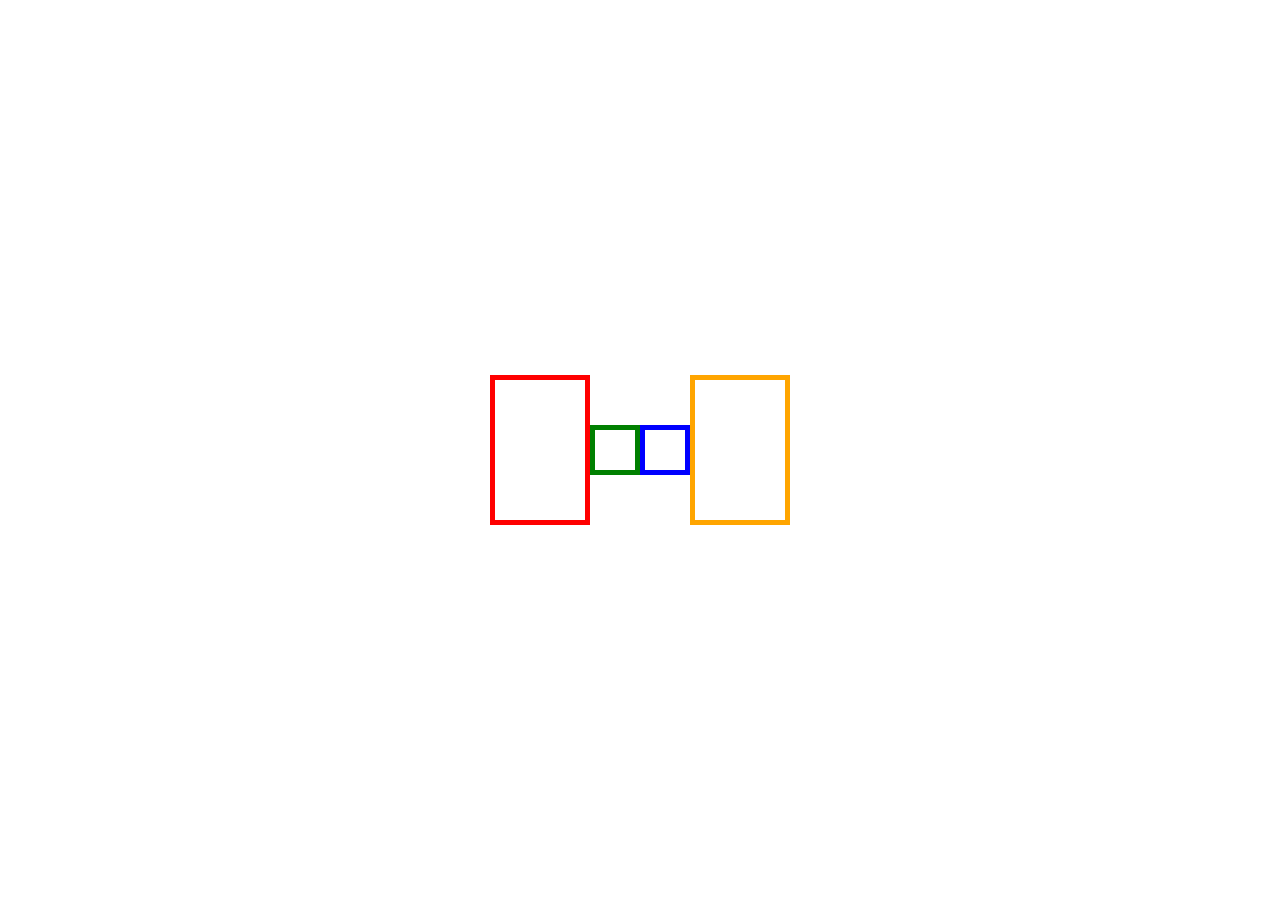
<file: CSS/index.html>
<!DOCTYPE html>
<html lang="en">
<head>
    <meta charset="UTF-8">
    <meta name="viewport" content="width=device-width, initial-scale=1.0">
    <link rel="stylesheet" href="./index.css">
    <title>Document</title>
</head>
<body>
    <div id="div1"></div>
    <div id="div2"></div>
    <div id="div3"></div>
    <div id="div4"></div>
</body>
</html>
</file>
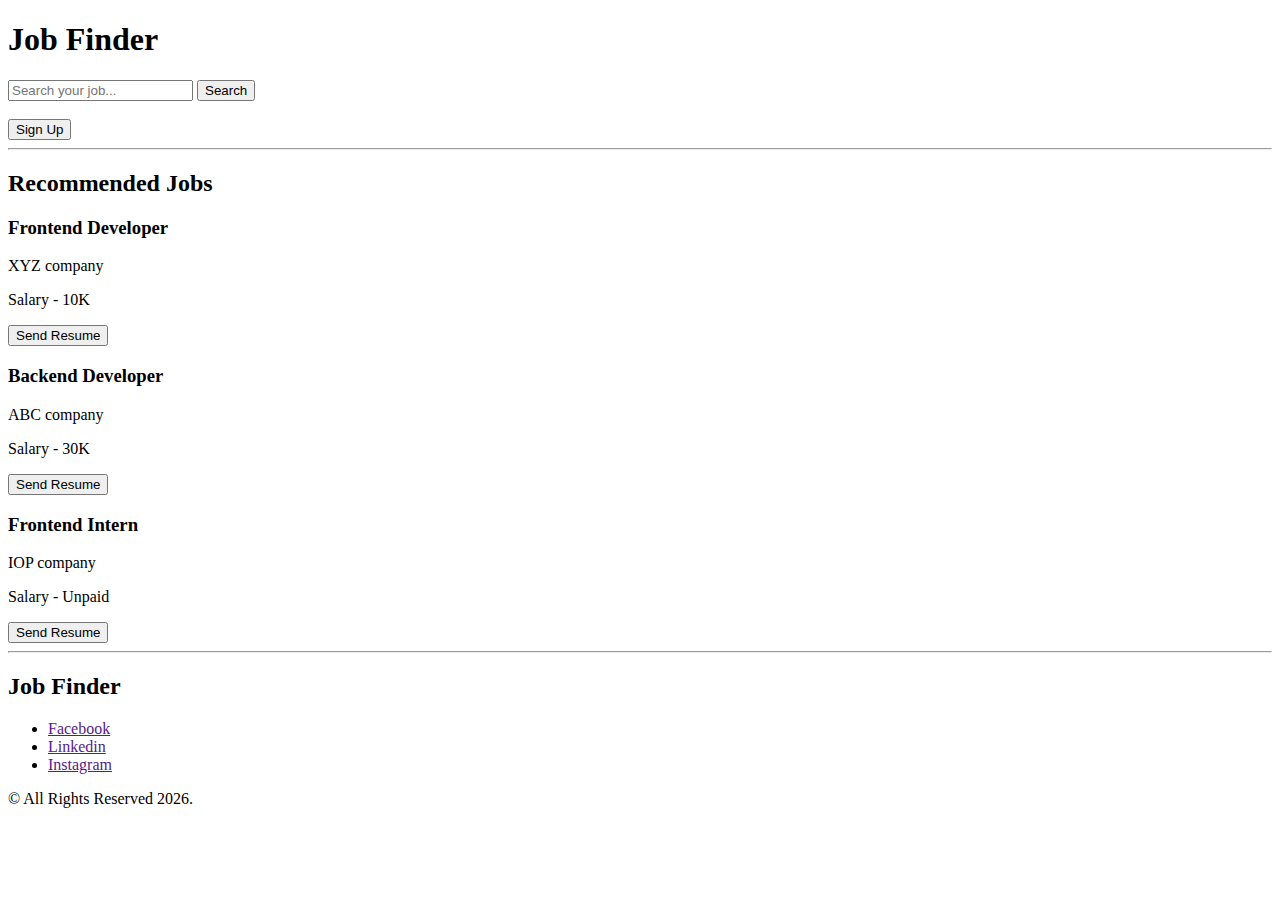
<file: JobPortal/index.html>
<!DOCTYPE html>
<html lang="en">
<head>
    <meta charset="UTF-8">
    <meta name="viewport" content="width=device-width, initial-scale=1.0">
    <title>Job Profile</title>
</head>
<body>
    <header>
        <nav>
            <h1>Job Finder</h1>
            <input type="search" name="search" id="search" placeholder="Search your job...">
            <button>Search</button>
            <br>
            <br>
            <button>Sign Up</button>
        </nav>
    </header>
    <hr>
    <main>
        <section>
            <h2>Recommended Jobs</h2>
            <article>
                <div>
                    <h3>Frontend Developer</h3>
                    <p>XYZ company</p>
                    <p>Salary - 10K</p>
                    <button>Send Resume</button>
                </div>
                <div>
                    <h3>Backend Developer</h3>
                    <p>ABC company</p>
                    <p>Salary - 30K</p>
                    <button>Send Resume</button>
                </div>
                <div>
                    <h3>Frontend Intern</h3>
                    <p>IOP company</p>
                    <p>Salary - Unpaid</p>
                    <button>Send Resume</button>
                </div>
            </article>
        </section>
    </main>
    <hr>
    <footer>
        <h2>Job Finder</h2>
        <ul>
            <li><a href="">Facebook</a></li>
            <li><a href="">Linkedin</a></li>
            <li><a href="">Instagram</a></li>
        </ul>
        <p>&copy; All Rights Reserved 2026.</p>
    </footer>
</body>
</html>
</file>
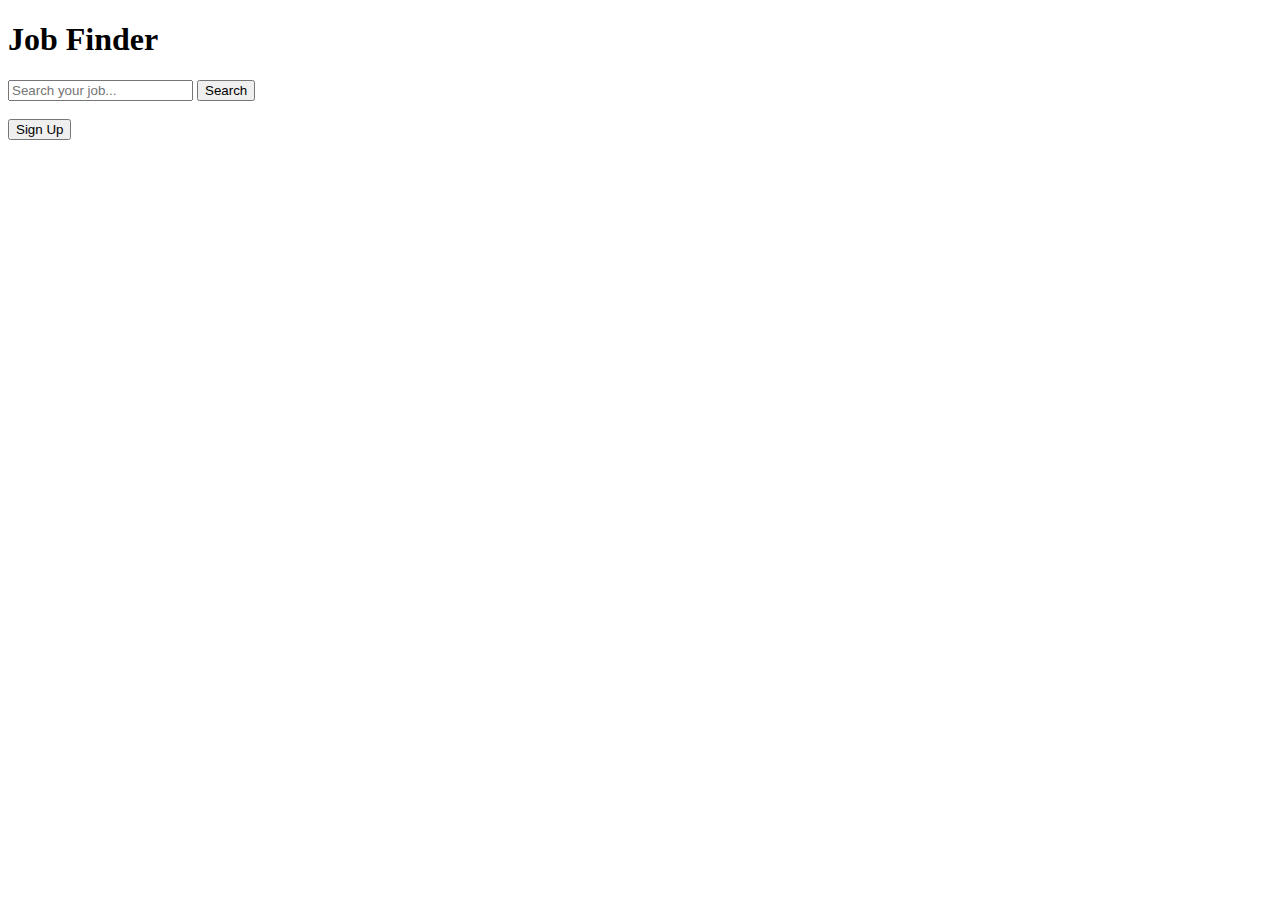
<file: JobProfile/index.html>
<!DOCTYPE html>
<html lang="en">
<head>
    <meta charset="UTF-8">
    <meta name="viewport" content="width=device-width, initial-scale=1.0">
    <title>Job Profile</title>
</head>
<body>
    <header>
        <nav>
            <h1>Job Finder</h1>
            <input type="search" name="search" id="search" placeholder="Search your job...">
            <button>Search</button>
            <br>
            <br>
            <button>Sign Up</button>
        </nav>
    </header>
</body>
</html>
</file>
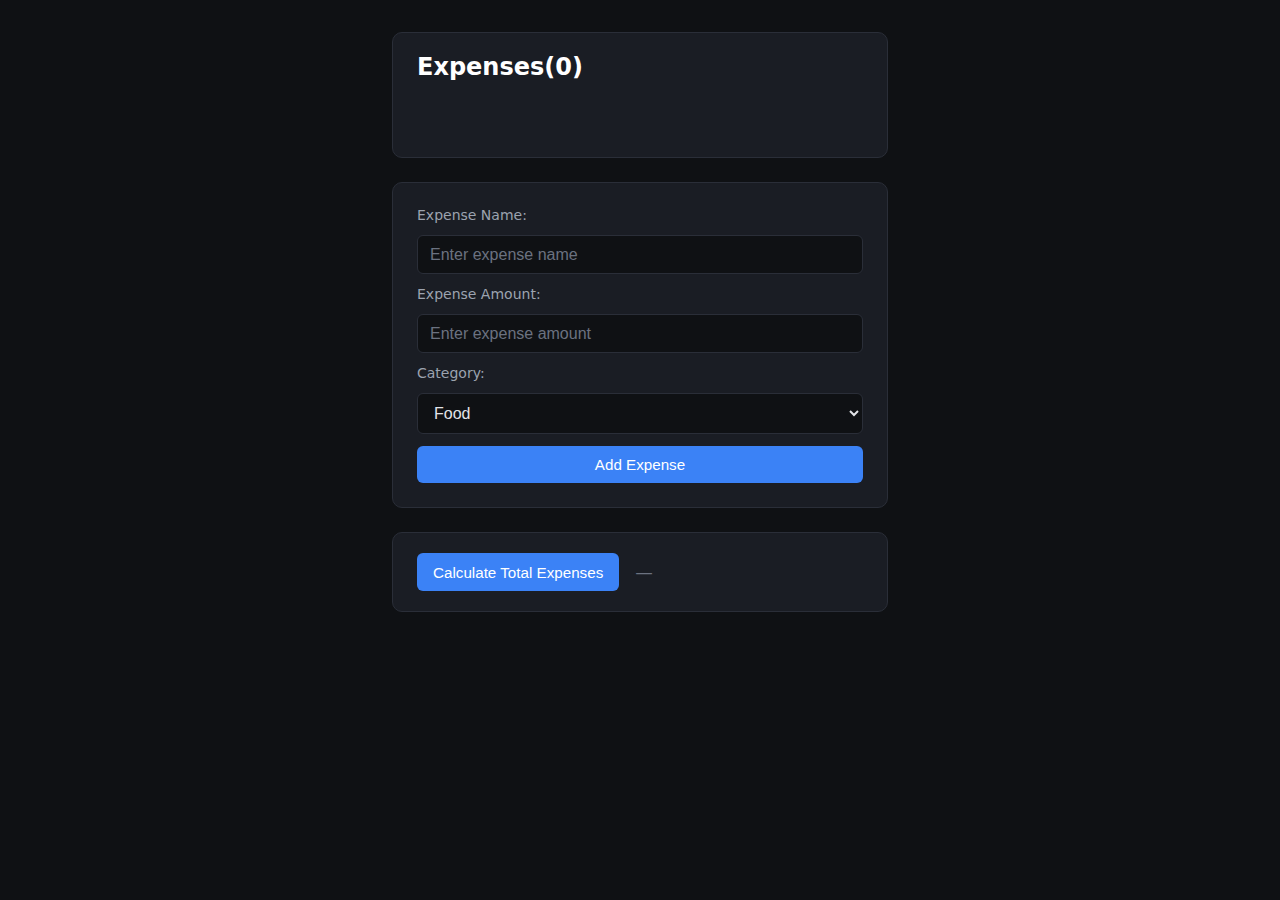
<file: LabMst/index.html>
<!DOCTYPE html>
<html lang="en">
<head>
    <meta charset="UTF-8">
    <meta name="viewport" content="width=device-width, initial-scale=1.0">
    <title>Expense Tracker</title>

    <link rel="stylesheet" href="./style.css">
</head>
<body>
    <article>
        <h1>Expenses(0)</h1>

        <div id="container">
        </div>
    </article>
    <Form id="form" onsubmit="addExpense(event)">
        <label for="name">Expense Name:</label>
        <input id="name" name="name" type="text" placeholder="Enter expense name" required>
        <label for="amount">Expense Amount:</label>
        <input id="amount" name="amount" type="number" placeholder="Enter expense amount" required>
        <label for="category">Category:</label>
        <select name="category" id="category">
            <option value="Food">Food</option>
            <option value="Travel">Travel</option>
            <option value="Shappong">Shopping</option>
        </select>
        <button type="submit">
            Add Expense
        </button>
    </Form>

    <article id="totalExpenses">
        <button onclick="calculateTotalExpenses()">Calculate Total Expenses</button>
        <p></p>
    </article>
    <script src="./script.js" />
</body>
</html>
</file>
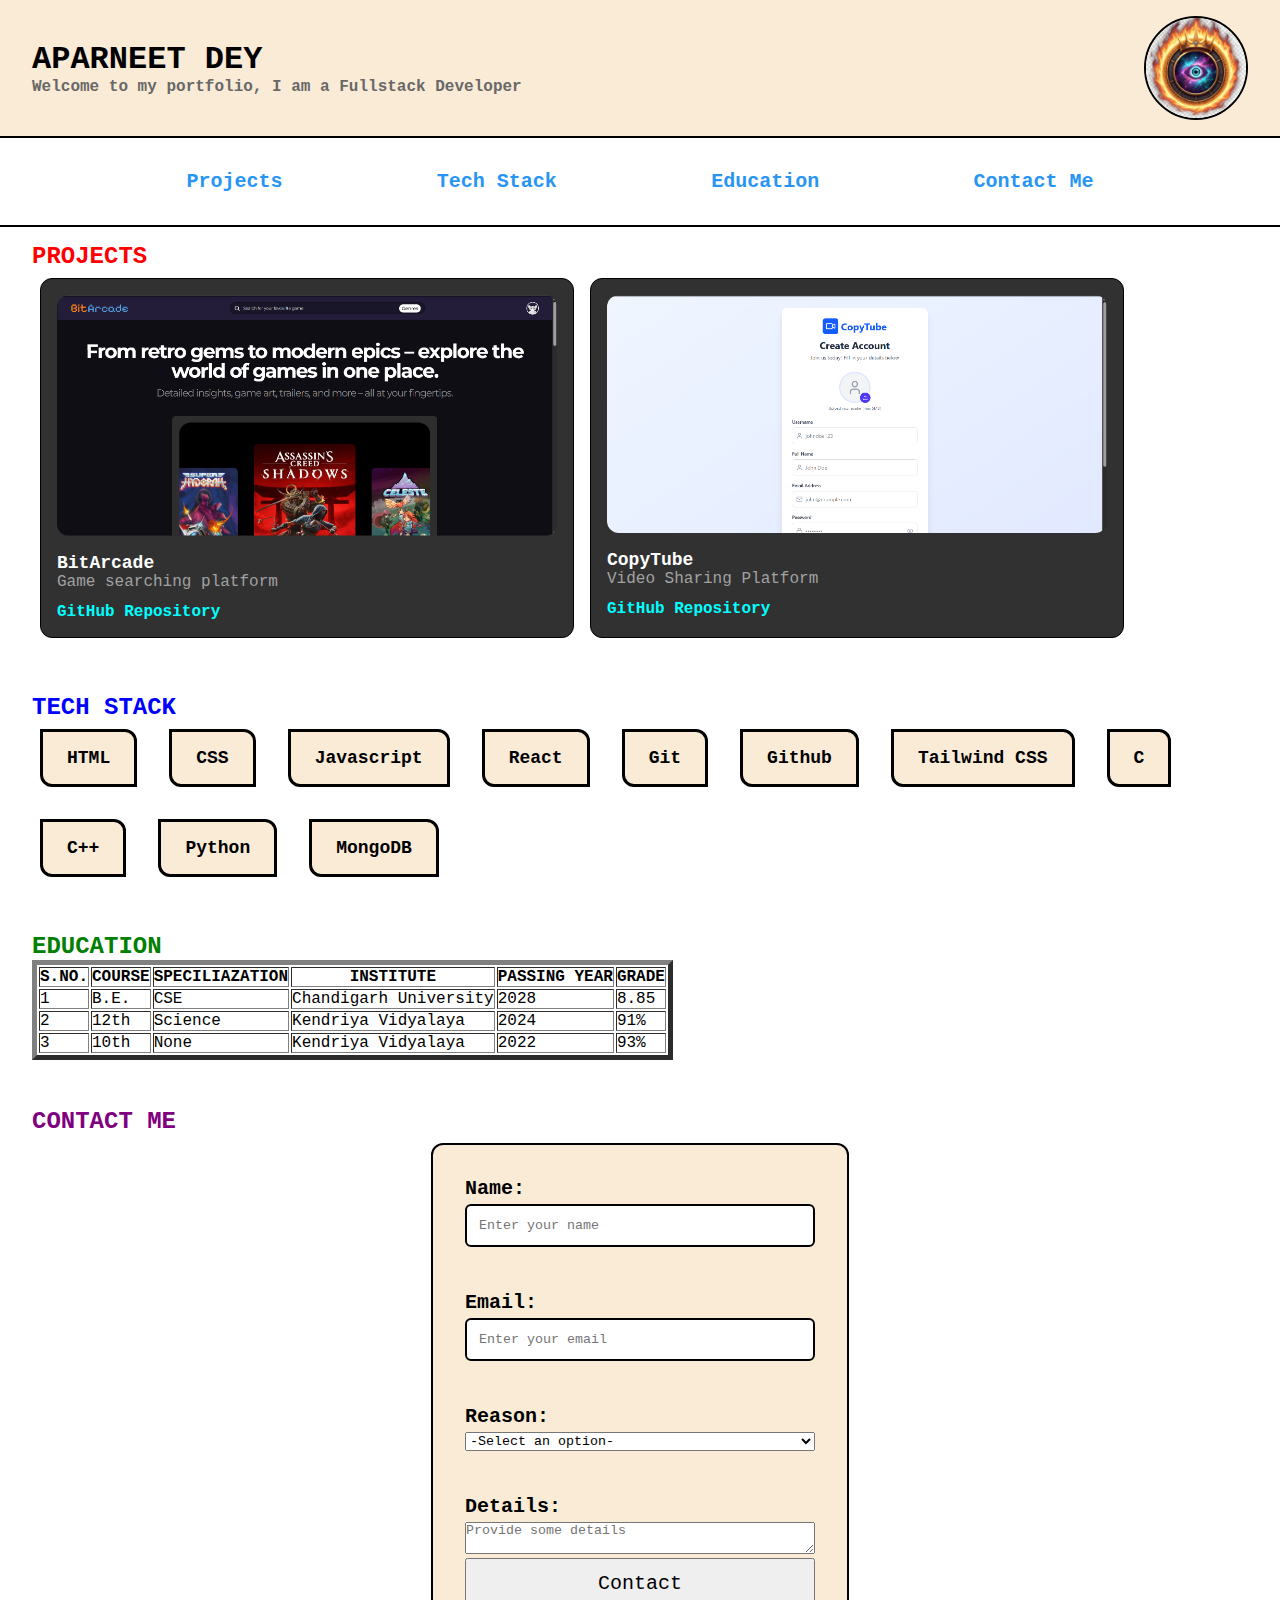
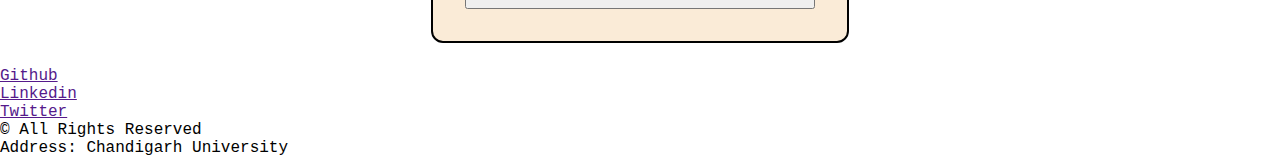
<file: Portfolio/index.html>
<!DOCTYPE html>
<html lang="en">

<head>
	<meta charset="UTF-8">
	<meta name="viewport" content="width=device-width, initial-scale=1.0">
	<title>Portfolio - Aparneet Dey</title>
	<link rel="stylesheet" href="./index.css">
</head>

<body>
	<header>
		<div>
			<h1>APARNEET DEY</h1>
			<p>Welcome to my portfolio, I am a Fullstack Developer</p>
		</div>
		<img src="./Gemini_Generated_Image_p6yrv9p6yrv9p6yr (2).png" alt="Profile">
	</header>
	<nav class="navbar">
		<a href="#projects">Projects</a>
		<a href="#tech">Tech Stack</a>
		<a href="#education">Education</a>
		<a href="#contact">Contact Me</a>
	</nav>
	<main>
		<section id="projects">
			<h2>PROJECTS</h2>
			<article class="projectContainer">
				<div class="projectCard">
					<img src="./image2.png" alt="bitarcade">
					<h3>BitArcade</h3>
					<p>Game searching platform</p>
					<a href="https://github.com/AparneetDey/BitArcade-v2" target="_blank">GitHub Repository</a>
				</div>
				<div class="projectCard">
					<img src="./image1.png" alt="copytube">
					<h3>CopyTube</h3>
					<p>Video Sharing Platform</p>
					<a href="https://github.com/AparneetDey/CopyTube" target="_blank">GitHub Repository</a>
				</div>
			</article>
		</section>
		<section id="tech">
			<h2>TECH STACK</h2>
			<ul class="stack">
				<li>HTML</li>
				<li>CSS</li>
				<li>Javascript</li>
				<li>React</li>
				<li>Git</li>
				<li>Github</li>
				<li>Tailwind CSS</li>
				<li>C</li>
				<li>C++</li>
				<li>Python</li>
				<li>MongoDB</li>
			</ul>
		</section>
		<section id="education">
			<h2>EDUCATION</h2>
			<table border="5">
				<thead>
					<tr>
						<th>S.NO.</th>
						<th>COURSE</th>
						<th>SPECILIAZATION</th>
						<th>INSTITUTE</th>
						<th>PASSING YEAR</th>
						<th>GRADE</th>
					</tr>
				</thead>
				<tbody>
					<tr>
						<td>1</td>
						<td>B.E.</td>
						<td>CSE</td>
						<td>Chandigarh University</td>
						<td>2028</td>
						<td>8.85</td>
					</tr>
					<tr>
						<td>2</td>
						<td>12th</td>
						<td>Science</td>
						<td>Kendriya Vidyalaya</td>
						<td>2024</td>
						<td>91%</td>
					</tr>
					<tr>
						<td>3</td>
						<td>10th</td>
						<td>None</td>
						<td>Kendriya Vidyalaya</td>
						<td>2022</td>
						<td>93%</td>
					</tr>
				</tbody>
			</table>
		</section>
		<section id="contact">
			<h2>CONTACT ME</h2>
			<article class="formContainer">
				<form>
					<label for="name">Name:</label>
					<input type="text" name="name" id="name" required placeholder="Enter your name">
					<br><br>
					<label for="email">Email:</label>
					<input type="email" name="email" id="email" required placeholder="Enter your email">
					<br><br>
					<label for="reason">Reason:</label>
					<select name="reason" id="reason">
						<option value="">-Select an option-</option>
						<option value="freelance">Freelance</option>
						<option value="jobOffer">Job Offer</option>
						<option value="training">Training</option>
					</select>
					<br><br>
					<label for="details">Details:</label>
					<textarea name="details" id="details" placeholder="Provide some details"></textarea>
					<button type="submit">Contact</button>
				</form>
			</article>
		</section>
	</main>
	<footer>
		<ul>
			<li><a href="">Github</a></li>
			<li><a href="">Linkedin</a></li>
			<li><a href="">Twitter</a></li>
		</ul>
		<div>
			<p>&copy; All Rights Reserved</p>
			<p>Address: Chandigarh University</p>
		</div>
	</footer>
</body>

</html>
</file>
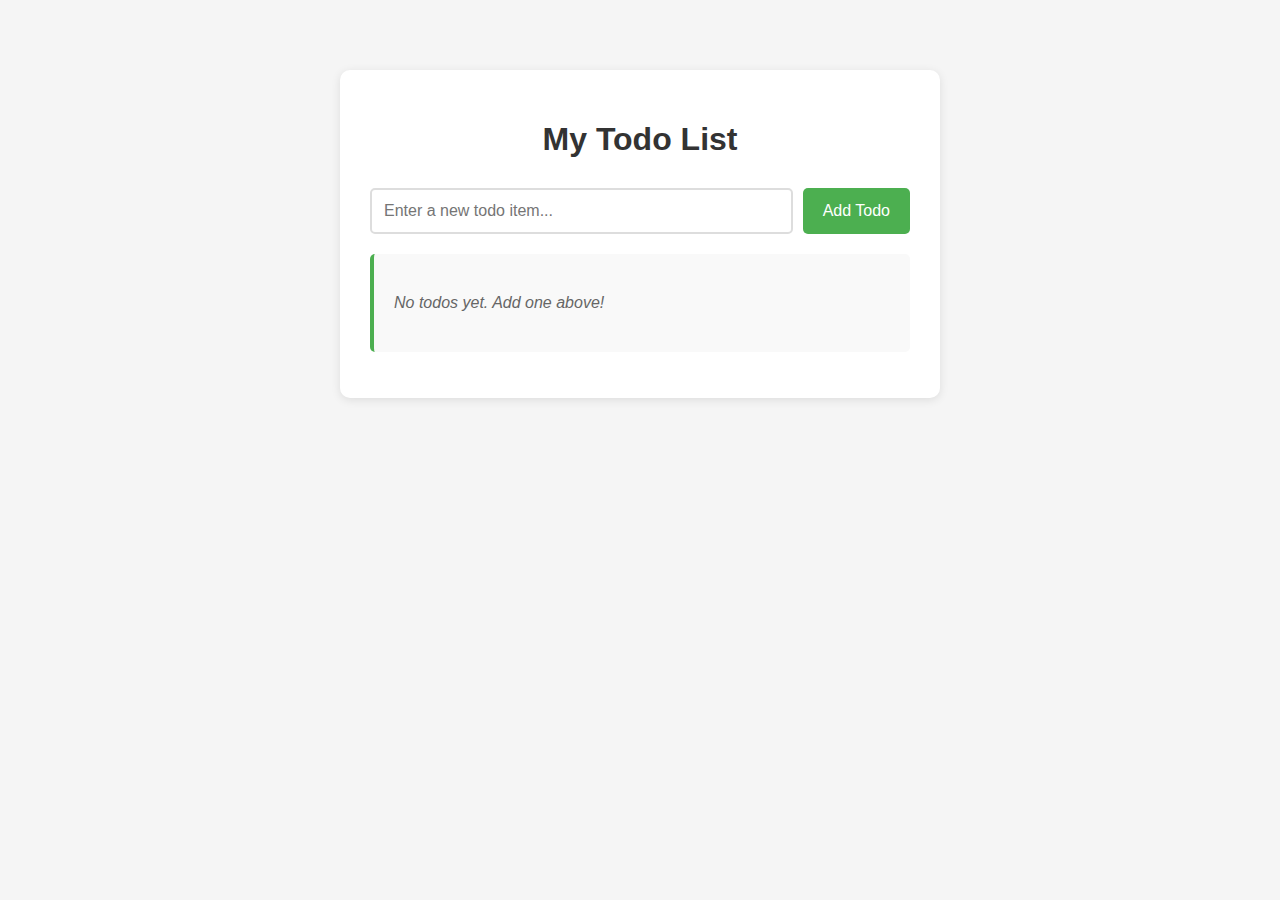
<file: Todo-list/index.html>
<!DOCTYPE html>
<html lang="en">
<head>
    <meta charset="UTF-8">
    <meta name="viewport" content="width=device-width, initial-scale=1.0">
    <title>Todo List</title>
    <style>
        body {
            font-family: Arial, sans-serif;
            max-width: 600px;
            margin: 50px auto;
            padding: 20px;
            background: #f5f5f5;
        }
        .container {
            background: white;
            padding: 30px;
            border-radius: 10px;
            box-shadow: 0 2px 10px rgba(0,0,0,0.1);
        }
        h1 {
            text-align: center;
            color: #333;
            margin-bottom: 30px;
        }
        .input-group {
            display: flex;
            gap: 10px;
            margin-bottom: 20px;
        }
        input[type="text"] {
            flex: 1;
            padding: 12px;
            border: 2px solid #ddd;
            border-radius: 5px;
            font-size: 16px;
        }
        button {
            padding: 12px 20px;
            background: #4CAF50;
            color: white;
            border: none;
            border-radius: 5px;
            cursor: pointer;
            font-size: 16px;
        }
        button:hover {
            background: #45a049;
        }
        .delete-btn {
            background: #f44336;
            padding: 6px 12px;
            font-size: 14px;
            margin-right: 6px;
        }
        .delete-btn:hover {
            background: #da190b;
        }
        .update-btn {
            background: #f4db36;
            padding: 6px 12px;
            font-size: 14px;
            color: black;
        }
        .update-btn:hover {
            background: #da9f0b;
        }
        ul {
            list-style: none;
            padding: 0;
        }
        li {
            display: flex;
            justify-content: space-between;
            align-items: center;
            padding: 15px;
            background: #f9f9f9;
            margin-bottom: 10px;
            border-radius: 5px;
            border-left: 4px solid #4CAF50;
        }
        .todo-text {
            flex: 1;
            font-size: 16px;
        }
        .empty-message {
            text-align: center;
            color: #666;
            font-style: italic;
            padding: 40px 20px;
        }
    </style>
</head>
<body>
    <div class="container">
        <h1>My Todo List</h1>

        <div class="input-group">
            <input type="text" id="todo-input" placeholder="Enter a new todo item..." maxlength="100">
            <button id="add-btn">Add Todo</button>
        </div>

        <ul id="todo-list">
            <li class="empty-message">No todos yet. Add one above!</li>
        </ul>
    </div>

    <script src="./index.js"></script>
</body>
</html>
</file>
<file: CSS/index.css>
* {
    margin: 0;
    padding: 0;
    box-sizing: border-box;
}

body, html {
    width: 100%;
    height: 100dvh;
    display: flex;
    justify-content: center;
    align-items: center;
}

#div1 {
    border: 5px solid red;
    width: 100px;
    height: 150px;
}

#div2 {
    border: 5px solid green;
    width: 50px;
    height: 50px;
}

#div3 {
    border: 5px solid blue;
    width: 50px;
    height: 50px;
}

#div4 {
    border: 5px solid orange;
    width: 100px;
    height:150px;
}
</file>
<file: LabMst/style.css>
* {
  box-sizing: border-box;
}

body {
  font-family: "Segoe UI", system-ui, sans-serif;
  max-width: 560px;
  margin: 0 auto;
  padding: 2rem;
  background: #0f1114;
  color: #e2e4e8;
  min-height: 100vh;
}

h1 {
  font-size: 1.5rem;
  font-weight: 600;
  margin: 0 0 1rem;
  color: #fff;
}

article {
  background: #1a1d24;
  border-radius: 10px;
  padding: 1.25rem 1.5rem;
  margin-bottom: 1.5rem;
  border: 1px solid #2a2e38;
}

.expense {
    display: flex;
    justify-content: space-between;
    align-items: center;
    gap: 8px;
}

.expense p {
    font-size: 14px;
}

#form {
  display: flex;
  flex-direction: column;
  gap: 0.75rem;
  background: #1a1d24;
  border-radius: 10px;
  padding: 1.5rem;
  margin-bottom: 1.5rem;
  border: 1px solid #2a2e38;
}

label {
  font-size: 0.875rem;
  font-weight: 500;
  color: #9ca3af;
}

input,
select {
  padding: 0.6rem 0.75rem;
  border-radius: 6px;
  border: 1px solid #2a2e38;
  background: #0f1114;
  color: #e2e4e8;
  font-size: 1rem;
}

input:focus,
select:focus {
  outline: none;
  border-color: #3b82f6;
  box-shadow: 0 0 0 2px rgba(59, 130, 246, 0.25);
}

input::placeholder {
  color: #6b7280;
}

button {
  padding: 0.65rem 1rem;
  border-radius: 6px;
  border: none;
  background: #3b82f6;
  color: #fff;
  font-weight: 500;
  font-size: 0.95rem;
  cursor: pointer;
  transition: background 0.15s ease;
}

button:hover {
  background: #2563eb;
}

button:active {
  transform: scale(0.98);
}

.delete {
    background: red;
}
.delete:hover {
    background: rgb(175, 0, 0);
}

.update {
    background: green;
}
.update:hover {
    background: rgb(0, 83, 0);
}

#totalExpenses {
  display: flex;
  align-items: center;
  gap: 1rem;
  flex-wrap: wrap;
}

#totalExpenses p {
  margin: 0;
  font-size: 1.1rem;
  font-weight: 600;
}

#totalExpenses p:empty::before {
  content: "—";
  color: #6b7280;
  font-weight: 400;
}

#container {
  min-height: 40px;
}
</file>
<file: Portfolio/index.css>
* {
    padding: 0;
    margin: 0;
    font-family: 'Courier New', Courier, monospace;
}

header {
    display: flex;
    justify-content: space-between;
    align-items: center;
    padding: 1rem 2rem;
    background-color: antiquewhite;
    border-bottom: 2px solid black;
}

header h1 {
    font-size: 2rem;
}

header img {
    max-width: 100px;
    border-radius: 1000px;
    border: 2px solid black ;
}

header p {
    font-weight: 600;
    color: rgb(104, 104, 104);
}

.navbar {
    padding: 2rem;
    display: flex;
    justify-content: space-evenly;
    flex-wrap: wrap;
    border-bottom: 2px solid black;
}

.navbar a {
    text-decoration: none;
    font-size: 20px;
    font-weight: 600;
    color: rgb(40, 149, 244);
    transition: all 100ms ease;
}
.navbar a:hover {
    color: rgb(0, 136, 255);
}

main {
    display: flex;
    flex-direction: column;
    gap: 3rem;
    padding: 1rem 2rem;
}

#projects h2 {
    color: red;
}

.projectContainer {
    display: flex;
    gap: 1rem;
    padding: 0.5rem;
}

.projectCard {
    border: 1px solid black;
    border-radius: 12px;
    padding: 1rem;
    background-color: rgb(49, 49, 49);
}

.projectCard img {
    max-width: 500px;
    border-radius: 12px;
}

.projectCard h3 {
    margin-top: 12px;
    font-size: 18px;
    font-weight: 600;
    color: white;
}

.projectCard p {
    color: rgb(161, 161, 161);
    margin-bottom: 12px;
}

.projectCard a {
    text-decoration: none;
    font-weight: 600;
    color: aqua;
}
.projectCard a:hover {
    color: rgb(0, 255, 191);
}

#tech h2 {
    color: blue;
}

.stack {
    padding: 0.5rem;
    display: flex;
    flex-wrap: wrap;
    gap: 2rem;
}

.stack li {
    list-style: none;
    border: 3px solid black;
    border-top-right-radius: 12px;
    border-bottom-left-radius: 12px;
    padding: 1rem 1.5rem;
    font-size: 18px;
    font-weight: 600;
    background-color: antiquewhite;
    transition: all 250ms ease-in-out;
}

.stack li:hover {
    background-color: rgb(250, 212, 162);
    transform: translateY(-6px);
}

#education h2 {
    color: green;
}

#contact h2 {
    color: purple;
}

.formContainer {
    padding: 0.5rem;
    display: flex;
    justify-content: center;
}

.formContainer form {
    width: 350px;
    border: 2px solid black;
    border-radius: 12px;
    display: flex;
    flex-direction: column;
    gap: 0.25rem;
    padding: 2rem;
    background-color: antiquewhite;
}

.formContainer form label {
    font-size: 20px;
    font-weight: bold;
}

.formContainer form input {
    padding: 12px;
    border-radius: 6px;
    border: 2px solid black;
}

.formContainer form button {
    padding: 12px;
    font-size: 20px;
}
</file>
